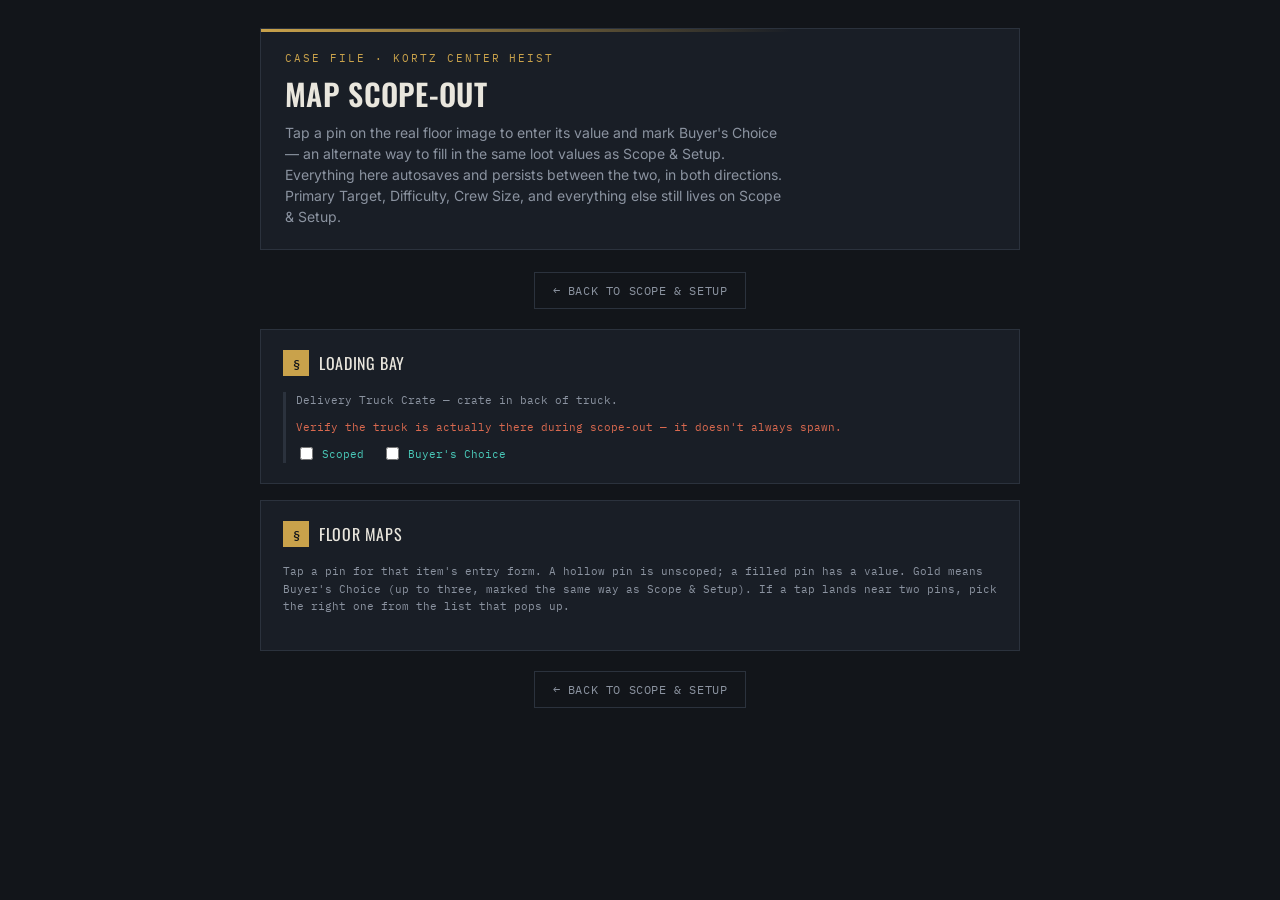
<file: map-scope.html>
<!DOCTYPE html>
<html lang="en">
<head>
<meta charset="UTF-8">
<meta name="viewport" content="width=device-width, initial-scale=1.0">
<title>Kortz Center — Map Scope-Out</title>
<link rel="stylesheet" href="css/kch-styles.css">
</head>
<body>
<div class="wrap">

  <div class="header">
    <p class="eyebrow">Case File · Kortz Center Heist</p>
    <h1>Map Scope-Out</h1>
    <p class="sub">Tap a pin on the real floor image to enter its value and mark Buyer's Choice — an alternate way to fill in the same loot values as Scope &amp; Setup. Everything here autosaves and persists between the two, in both directions. Primary Target, Difficulty, Crew Size, and everything else still lives on Scope &amp; Setup.</p>
  </div>

  <div class="no-print page-nav page-nav-top">
    <a href="index.html" class="back-link">← Back to Scope &amp; Setup</a>
  </div>

  <div class="step">
    <span class="step-num">§</span><span class="step-title">Loading Bay</span>
    <div class="step-body" id="loadingBayCard"></div>
  </div>

  <div class="step">
    <span class="step-num">§</span><span class="step-title">Floor Maps</span>
    <div class="step-body">
      <p class="hint">Tap a pin for that item's entry form. A hollow pin is unscoped; a filled pin has a value. Gold means Buyer's Choice (up to three, marked the same way as Scope &amp; Setup). If a tap lands near two pins, pick the right one from the list that pops up.</p>
      <div id="mapCardsList"></div>
    </div>
  </div>

  <div class="no-print page-nav page-nav-bottom">
    <a href="index.html" class="back-link">← Back to Scope &amp; Setup</a>
  </div>

</div>

<dialog id="entryDialog" class="confirm-dialog">
  <p class="confirm-title" id="entryDialogTitle" style="color:var(--gold);"></p>
  <p class="confirm-body" id="entryDialogFloor" style="margin-bottom:16px;"></p>
  <div id="entryDialogVariantWrap" style="display:none; margin-bottom:14px;">
    <label class="field-label" id="entryDialogVariantLabel">Type</label>
    <select id="entryDialogVariant"></select>
  </div>
  <div style="margin-bottom:14px;">
    <label class="field-label">Value ($)</label>
    <input type="number" id="entryDialogValue" min="0" inputmode="numeric" placeholder="Value $">
  </div>
  <label class="bay-check-wrap" style="margin-bottom:20px;">
    <input type="checkbox" id="entryDialogBc">
    <span>Buyer's Choice</span>
  </label>
  <div class="confirm-actions">
    <button type="button" id="entryDialogCancelBtn" class="btn-ghost">Cancel</button>
    <button type="button" id="entryDialogSaveBtn" class="btn-gold">Save</button>
  </div>
</dialog>

<script type="module">
import {
  itemById, money, findNearestPins,
  defaultPage1State, defaultPage2State, serializeState, deserializeState, mergeLootByItemId,
  STORAGE_KEY
} from './js/kch-model.js';

// Medium hit-zone radius (24px), confirmed 2026-08-15 against the
// scratchpad prototype — sits almost exactly on First Floor's tightest
// real cluster's ambiguity boundary (Antique Bands/Art Deco Rings,
// ~47px apart vs. a 48px combined radius), real enough to trigger
// disambiguation on the hardest real case without most pins constantly
// overlapping. See test/find-nearest-pins.test.js for the same numbers
// exercised as a regression test.
const HIT_RADIUS_PX = 24;
// Half of .scope-pin's CSS width (16px) — the gap between a pin's own
// center and where its always-on label starts.
const PIN_RADIUS_PX = 8;

// Percent-space rectangles (matches xPct/yPct convention) marking each
// floor image's baked-in floor-name watermark — "ALARM FLOOR", "VAULT",
// "LEVEL 2" (the Second/Crisp Gallery shared image), "LEVEL 1" — eyeballed
// generously from the actual art in assets/floors/*.png and padded for
// safety. Treated as a fixed obstacle everywhere a pin already is (see
// positionLabels() below), so no label placement can land on top of the
// floor name itself. Presentation-only, like everything else in the
// label-layout system — js/kch-model.js stays untouched.
const FLOOR_TEXT_ZONES = {
  'assets/floors/alarm-floor.png': { xPct: [0, 42], yPct: [93, 100] },
  'assets/floors/vault.png':       { xPct: [4, 26], yPct: [34, 43] },
  'assets/floors/second.png':      { xPct: [42, 70], yPct: [0, 12] },
  'assets/floors/first.png':       { xPct: [10, 34], yPct: [50, 61] }
};

// ---------- DATA ----------
let LOOT_CATALOG = [];
let FLOOR_MAPS = {};

// ---------- STATE (hydrated from localStorage) — duplicate-don't-share
// persistence boilerplate, same convention index.html/guide.html/
// map-view.html each already follow independently; only pure logic lives
// in js/kch-model.js. Only fetches secondary-loot.json (no
// primary-targets.json) — nothing on this page needs a primary value.
let state = null;
let page2State = null;

function loadPersisted(){
  const defaults1 = defaultPage1State(LOOT_CATALOG);
  const defaults2 = defaultPage2State();
  const raw = localStorage.getItem(STORAGE_KEY);
  const { page1, page2 } = deserializeState(raw, defaults1, defaults2);
  state = { ...page1, loot: mergeLootByItemId(LOOT_CATALOG, page1.loot) };
  page2State = page2;
}
function saveState(){
  localStorage.setItem(STORAGE_KEY, JSON.stringify(serializeState(state, page2State)));
}

function buyersChoiceCount(){ return state.loot.filter(l => l.buyersChoice).length; }
function isScoped(item){
  return item.value !== '' && item.value !== null && item.value !== undefined && !isNaN(item.value);
}

// ---------- Floor/asset grouping — the whole catalog, not a packed result.
// Second and Crisp Gallery share one image (floorMaps is many-to-one), so
// groups are keyed by resolved asset, same technique map-view.html's
// renderFloorMaps() uses. Cards render in catalog floor order.
function buildAssetGroups(){
  const groups = new Map();
  LOOT_CATALOG.forEach(cat => {
    const asset = FLOOR_MAPS[cat.floor];
    if (!asset || cat.xPct == null || cat.yPct == null) return;
    if (!groups.has(asset)) groups.set(asset, { floors: new Set(), items: [] });
    const g = groups.get(asset);
    g.floors.add(cat.floor);
    g.items.push(cat);
  });
  const floorOrder = [...new Set(LOOT_CATALOG.map(it => it.floor))];
  return [...groups.entries()].sort((a, b) => {
    const aIdx = Math.min(...[...a[1].floors].map(f => floorOrder.indexOf(f)));
    const bIdx = Math.min(...[...b[1].floors].map(f => floorOrder.indexOf(f)));
    return aIdx - bIdx;
  });
}

// ---------- Pin visual state — two independent channels: fill = scoped,
// gold hue = Buyer's Choice. Four real combinations; see .scope-pin CSS.
// `leader` (optional) is the pin's leader-line element, if it currently
// has one — kept in the same scoped/bc classes so a displaced label's
// connector always matches its pin's color without a separate sync path.
function applyPinVisual(pin, item, leader){
  pin.classList.toggle('scoped', isScoped(item));
  pin.classList.toggle('bc', !!item.buyersChoice);
  if (leader){
    leader.classList.toggle('scoped', isScoped(item));
    leader.classList.toggle('bc', !!item.buyersChoice);
  }
  const cat = itemById(LOOT_CATALOG, item.itemId);
  const label = isScoped(item) ? `${cat.name} — ${money(Number(item.value))}` : cat.name;
  pin.title = label;
  pin.setAttribute('aria-label', label);
}
function updatePinForItem(itemId){
  const pin = document.querySelector(`.scope-pin[data-item-id="${itemId}"]`);
  if (!pin) return; // Loading Bay has no pin
  const leader = document.querySelector(`.scope-pin-leader[data-item-id="${itemId}"]`);
  applyPinVisual(pin, state.loot.find(l => l.itemId === itemId), leader);
}

// ---------- Always-on labels + placement ----------
// Positioned in real pixels (not CSS percentages, unlike pins) so a
// label's placement can be resolved independently of the pin it names.
// Runs after the floor image's `load` event (or immediately if already
// `img.complete`) — real layout is needed to measure real label sizes.
//
// Real bug fix (2026-08-22, user report, two rounds): a label always grew
// rightward from its own pin, with consequences the original label-vs-
// label-only collision pass never caught — a long label on a tight
// horizontal row (e.g. Alarm Floor's three same-y items) could reach into
// a NEIGHBORING pin's dot, and a pin near the image's right edge (Crisp
// Gallery's "Don't Forgo These Blueprints") grew its label straight off
// the edge, silently clipped by .floor-map's overflow:hidden. A same-day
// follow-up fix added the right<->left edge flip and treated pins as
// obstacles too, which stopped the overlaps — but surfaced two NEW,
// purely presentational problems: a label pushed down to clear a
// collision was no longer obviously connected to its own pin (nothing
// visually ties a displaced label back to its dot), and a downward push
// could land on a floor image's own baked-in floor-name watermark ("ALARM
// FLOOR", "VAULT", etc. — see FLOOR_TEXT_ZONES above), which the
// collision system had no idea existed.
//
// Fixed by replacing the single "grow right, flip left, push down" rule
// with: (1) try four candidate placements per label — right, left, below
// (centered under the pin), above (centered over it) — against every
// obstacle (other pins, the floor-text zone, already-placed labels); the
// first collision-free candidate wins with NO further movement, so the
// label stays touching its own pin and the connection is obvious for
// free. Same-row clusters that used to collide sideways now typically
// resolve by centering below/above instead. (2) Only when all four
// candidates collide with something does a reactive nudge kick in —
// trying both up AND down (not just down) from whichever candidate had
// the fewest conflicts, picking whichever direction actually clears
// everything while staying on-image. (3) Only a label that hit that
// fallback gets a leader line drawn back to its pin (color-matched to the
// pin's own scoped/Buyer's-Choice state) — sparse floors stay exactly as
// clean as before, since nothing on them ever needs the fallback.
const LABEL_GAP_PX = PIN_RADIUS_PX + 4;
const LABEL_CANDIDATES = [
  { dx: LABEL_GAP_PX,  dy: 0,             transform: 'translate(0,-50%)' },     // right of pin
  { dx: -LABEL_GAP_PX, dy: 0,             transform: 'translate(-100%,-50%)' }, // left of pin
  { dx: 0,             dy: LABEL_GAP_PX,  transform: 'translate(-50%,0)' },     // centered below pin
  { dx: 0,             dy: -LABEL_GAP_PX, transform: 'translate(-50%,-100%)' } // centered above pin
];

function rectsOverlap(a, b){
  return a.left < b.right && a.right > b.left && a.top < b.bottom && a.bottom > b.top;
}
// True when `rect` stays fully inside `mapRect` — .floor-map clips with
// overflow:hidden, so a candidate that wins purely because nothing else
// is out there (near an image edge) still needs to be rejected if it
// extends past the visible image, or it gets silently clipped just like
// the original 2026-08-22 edge-cutoff bug.
function withinBoundsRect(rect, mapRect){
  return rect.left >= mapRect.left - 0.5 && rect.right <= mapRect.right + 0.5 &&
         rect.top >= mapRect.top - 0.5 && rect.bottom <= mapRect.bottom + 0.5;
}

function positionLabels(mapWrap, entries, asset){
  const rect = mapWrap.getBoundingClientRect();
  const zone = FLOOR_TEXT_ZONES[asset];
  const zoneRect = zone ? {
    left: rect.left + (zone.xPct[0] / 100) * rect.width,
    right: rect.left + (zone.xPct[1] / 100) * rect.width,
    top: rect.top + (zone.yPct[0] / 100) * rect.height,
    bottom: rect.top + (zone.yPct[1] / 100) * rect.height
  } : null;

  // Pin boxes are fixed (CSS-percentage-positioned, unaffected by label
  // layout) — safe to measure once up front.
  const pinBoxRects = entries.map(en => en.pin.getBoundingClientRect());
  const pinLocal = entries.map(en => ({
    x: (en.cat.xPct / 100) * rect.width,
    y: (en.cat.yPct / 100) * rect.height
  }));

  // Process in pin-position order (fixed, known upfront) top-to-bottom/
  // left-to-right, for deterministic results.
  const order = entries.map((_, i) => i).sort((a, b) =>
    (pinLocal[a].y - pinLocal[b].y) || (pinLocal[a].x - pinLocal[b].x));

  const placedRects = [];

  order.forEach(i => {
    const en = entries[i];
    const { x: pinX, y: pinY } = pinLocal[i];
    const obstacles = [...pinBoxRects.filter((_, j) => j !== i), ...placedRects];
    if (zoneRect) obstacles.push(zoneRect);

    const setCandidate = (cand) => {
      en.label.style.left = `${pinX + cand.dx}px`;
      en.label.style.top = `${pinY + cand.dy}px`;
      en.label.style.transform = cand.transform;
      return en.label.getBoundingClientRect();
    };

    let placed = null;
    for (const cand of LABEL_CANDIDATES){
      const r = setCandidate(cand);
      if (withinBoundsRect(r, rect) && !obstacles.some(ob => rectsOverlap(r, ob))){ placed = r; break; }
    }

    if (placed){
      placedRects.push(placed);
      hideLeader(en.leader);
      return;
    }

    // None of the four candidates were clean — start from whichever
    // scored best (in-bounds beats out-of-bounds regardless of overlap
    // count, since an out-of-bounds candidate gets silently clipped no
    // matter how few obstacles it touches), then nudge it up or down to
    // clear the rest.
    let best = null;
    for (const cand of LABEL_CANDIDATES){
      const r = setCandidate(cand);
      const overlapCount = obstacles.filter(ob => rectsOverlap(r, ob)).length;
      const score = overlapCount + (withinBoundsRect(r, rect) ? 0 : 1000);
      if (!best || score < best.score) best = { cand, score };
    }
    setCandidate(best.cand);
    const finalRect = nudgeUpOrDown(en.label, obstacles, rect);
    placedRects.push(finalRect);
    showLeader(en.leader, en.pin, en.label, mapWrap);
  });
}

// Last-resort fallback for a label that collided under every candidate
// placement: tries pushing it straight down AND straight up (from its
// current position) until clear of every obstacle, then keeps whichever
// direction actually resolved cleanly and stayed on-image, preferring
// the shorter move when both work. No text shortening, no clustering.
function nudgeUpOrDown(label, obstacles, mapRect){
  const startTop = parseFloat(label.style.top) || 0;

  function attempt(direction){
    let top = startTop;
    label.style.top = `${top}px`;
    let rect = label.getBoundingClientRect();
    let moved = true, guard = 0;
    while (moved && guard < 50){
      moved = false;
      guard++;
      for (const ob of obstacles){
        if (rectsOverlap(rect, ob)){
          const delta = direction === 'down' ? (ob.bottom - rect.top) + 2 : (ob.top - rect.bottom) - 2;
          top += delta;
          label.style.top = `${top}px`;
          rect = label.getBoundingClientRect();
          moved = true;
        }
      }
    }
    return {
      top, rect,
      distance: Math.abs(top - startTop),
      withinBounds: (rect.top - mapRect.top >= 0) && (rect.bottom - mapRect.top <= mapRect.height),
      stillOverlapping: obstacles.some(ob => rectsOverlap(rect, ob))
    };
  }

  const down = attempt('down');
  const up = attempt('up');

  let chosen = down;
  if (!down.withinBounds || down.stillOverlapping){
    if (up.withinBounds && !up.stillOverlapping) chosen = up;
  } else if (up.withinBounds && !up.stillOverlapping && up.distance < down.distance){
    chosen = up;
  }

  label.style.top = `${chosen.top}px`;
  return chosen.rect;
}

// Leader line — only drawn for a label that hit the nudgeUpOrDown()
// fallback, i.e. only when it's no longer touching its own pin. Colored
// to match the pin's own scoped/Buyer's-Choice state (kept in sync by
// applyPinVisual()) so a displaced label still reads as belonging to a
// specific dot even without text.
function hideLeader(leader){
  leader.style.display = 'none';
}
function showLeader(leader, pin, label, mapWrap){
  const mapRect = mapWrap.getBoundingClientRect();
  const pinRect = pin.getBoundingClientRect();
  const labelRect = label.getBoundingClientRect();
  const pinCX = pinRect.left + pinRect.width / 2 - mapRect.left;
  const pinCY = pinRect.top + pinRect.height / 2 - mapRect.top;
  const labelCX = labelRect.left + labelRect.width / 2 - mapRect.left;
  const labelCY = labelRect.top + labelRect.height / 2 - mapRect.top;
  const dx = labelCX - pinCX;
  const dy = labelCY - pinCY;
  const length = Math.max(0, Math.sqrt(dx * dx + dy * dy) - 6); // stop just short of the label's center
  const angle = Math.atan2(dy, dx) * 180 / Math.PI;
  leader.style.display = 'block';
  leader.style.left = `${pinCX}px`;
  leader.style.top = `${pinCY}px`;
  leader.style.width = `${length}px`;
  leader.style.transform = `rotate(${angle}deg)`;
}

function debounce(fn, ms){
  let t;
  return (...args) => { clearTimeout(t); t = setTimeout(() => fn(...args), ms); };
}

// ---------- Disambiguation chip list — shown when a tap lands within
// HIT_RADIUS_PX of 2+ pins, instead of guessing which one was meant. ----------
function hideDisambiguation(){
  const existing = document.getElementById('pinChipList');
  if (existing) existing.remove();
}
function showDisambiguation(hits, clientX, clientY){
  hideDisambiguation();
  const panel = document.createElement('div');
  panel.className = 'pin-chip-list';
  panel.id = 'pinChipList';
  hits.forEach(h => {
    const cat = itemById(LOOT_CATALOG, h.itemId);
    const chip = document.createElement('button');
    chip.type = 'button';
    chip.className = 'pin-chip';
    chip.textContent = cat.name;
    chip.addEventListener('click', e => {
      e.stopPropagation();
      hideDisambiguation();
      openEntryDialog(h.itemId);
    });
    panel.appendChild(chip);
  });
  panel.style.left = `${clientX}px`;
  panel.style.top = `${clientY}px`;
  document.body.appendChild(panel);
  // Deferred so the click that opened the panel doesn't also immediately
  // close it via the same bubble-to-document pass.
  setTimeout(() => document.addEventListener('click', hideDisambiguation, { once: true }), 0);
}

// ---------- Entry dialog — reuses the native <dialog class="confirm-dialog">
// idiom already used for index.html's Clear Board confirm: free focus-trap,
// Escape-to-close, backdrop-click-to-dismiss. Fields mirror index.html's
// row controls (index.html:390-464): value, Buyer's Choice (disabled at
// the same 3-item max, no row-wide dim elsewhere — 2026-08-15 fix), and,
// only for items with a `variants` list (Gemstone), the same variant
// dropdown. ----------
let currentEntryItemId = null;
function openEntryDialog(itemId){
  hideDisambiguation();
  const cat = itemById(LOOT_CATALOG, itemId);
  const item = state.loot.find(l => l.itemId === itemId);
  currentEntryItemId = itemId;

  document.getElementById('entryDialogTitle').textContent = cat.name;
  document.getElementById('entryDialogFloor').textContent = cat.description ? `${cat.floor} — ${cat.description}` : cat.floor;

  const variantWrap = document.getElementById('entryDialogVariantWrap');
  const variantSel = document.getElementById('entryDialogVariant');
  if (Array.isArray(cat.variants) && cat.variants.length){
    variantWrap.style.display = '';
    document.getElementById('entryDialogVariantLabel').textContent = cat.variantLabel || 'Type';
    variantSel.innerHTML = '';
    const blank = document.createElement('option');
    blank.value = ''; blank.textContent = cat.variantLabel || 'Type';
    variantSel.appendChild(blank);
    cat.variants.forEach(v => {
      const opt = document.createElement('option');
      opt.value = v; opt.textContent = v;
      variantSel.appendChild(opt);
    });
    variantSel.value = item.variant || '';
  } else {
    variantWrap.style.display = 'none';
  }

  const valInput = document.getElementById('entryDialogValue');
  valInput.value = item.value === '' ? '' : item.value;

  const bcCheck = document.getElementById('entryDialogBc');
  bcCheck.checked = item.buyersChoice;
  bcCheck.disabled = buyersChoiceCount() >= 3 && !item.buyersChoice;

  const dialog = document.getElementById('entryDialog');
  dialog.showModal();
  valInput.focus();
}
function initEntryDialog(){
  const dialog = document.getElementById('entryDialog');
  document.getElementById('entryDialogCancelBtn').addEventListener('click', () => dialog.close());
  dialog.addEventListener('click', e => { if (e.target === dialog) dialog.close(); });
  // Digits only (2026-08-31 fix, mirrors index.html's loot row inputs) —
  // type="number" already rejects letters, but not '-', '+', '.', or
  // 'e', all valid partial number syntax the browser still lets you
  // type; a stray '-' would silently save a real negative value with
  // nothing downstream clamping it. Strip anything non-digit as typed.
  document.getElementById('entryDialogValue').addEventListener('input', e => {
    const digits = e.target.value.replace(/[^0-9]/g, '');
    if (digits !== e.target.value) e.target.value = digits;
  });
  document.getElementById('entryDialogSaveBtn').addEventListener('click', () => {
    const item = state.loot.find(l => l.itemId === currentEntryItemId);
    const cat = itemById(LOOT_CATALOG, currentEntryItemId);
    const valInput = document.getElementById('entryDialogValue');
    item.value = valInput.value === '' ? '' : Number(valInput.value);
    item.buyersChoice = document.getElementById('entryDialogBc').checked;
    if (Array.isArray(cat.variants) && cat.variants.length){
      item.variant = document.getElementById('entryDialogVariant').value;
    }
    saveState();
    updatePinForItem(currentEntryItemId);
    dialog.close();
  });
}

// ---------- RENDER: Loading Bay callout ----------
// No map asset exists for this floor (floorMaps has no "Loading Bay"
// entry, and BAY has no xPct/yPct) — always-visible inline controls, not
// gated behind a tap/popover like every other item, since there's no map
// underneath and exactly one item (nothing to disambiguate). Positioned
// first (its own step, ahead of Floor Maps), mirroring map-view.html's
// Loading Bay placement rationale.
function renderLoadingBayCard(){
  const container = document.getElementById('loadingBayCard');
  container.innerHTML = '';
  const cat = LOOT_CATALOG.find(c => c.floor === 'Loading Bay');
  if (!cat) return;
  const item = state.loot.find(l => l.itemId === cat.itemId);

  const bcEligible = cat.buyersChoiceEligible !== false;

  const card = document.createElement('div');
  card.className = 'floor-map-card scope-bay-card';
  card.classList.toggle('scoped', isScoped(item));
  card.classList.toggle('bc', bcEligible && !!item.buyersChoice);

  const desc = document.createElement('p');
  desc.className = 'hint';
  desc.style.margin = '0 0 10px';
  desc.textContent = `${cat.name} — ${cat.description}.`;
  card.appendChild(desc);

  if (cat.scopeNote){
    const note = document.createElement('p');
    note.className = 'item-scope-note';
    note.style.marginBottom = '10px';
    note.textContent = cat.scopeNote;
    card.appendChild(note);
  }

  const controls = document.createElement('div');
  controls.style.display = 'flex';
  controls.style.gap = '18px';
  controls.style.flexWrap = 'wrap';

  const scopedWrap = document.createElement('label');
  scopedWrap.className = 'bay-check-wrap';
  const scopedChk = document.createElement('input');
  scopedChk.type = 'checkbox';
  // Same fixed-value lock as index.html: checked -> value = cat.fixedValue
  // (never shown as a dollar figure — a planning assumption, not a
  // confirmed value); unchecked -> excluded entirely.
  scopedChk.checked = item.value === cat.fixedValue;
  scopedChk.addEventListener('change', e => {
    item.value = e.target.checked ? cat.fixedValue : '';
    saveState();
    renderLoadingBayCard();
  });
  scopedWrap.appendChild(scopedChk);
  scopedWrap.appendChild(document.createTextNode('Scoped'));
  controls.appendChild(scopedWrap);

  // Buyer's Choice control skipped entirely when this item can never be
  // one (BAY — see data/secondary-loot.json's buyersChoiceEligible note).
  if (bcEligible){
    const bcWrap = document.createElement('label');
    bcWrap.className = 'bay-check-wrap';
    const bcChk = document.createElement('input');
    bcChk.type = 'checkbox';
    bcChk.checked = item.buyersChoice;
    bcChk.disabled = buyersChoiceCount() >= 3 && !item.buyersChoice;
    bcChk.addEventListener('change', e => {
      item.buyersChoice = e.target.checked;
      saveState();
      renderLoadingBayCard();
    });
    bcWrap.appendChild(bcChk);
    bcWrap.appendChild(document.createTextNode("Buyer's Choice"));
    controls.appendChild(bcWrap);
  }

  card.appendChild(controls);
  container.appendChild(card);
}

// ---------- RENDER: Floor Maps ----------
function renderFloorCards(){
  const container = document.getElementById('mapCardsList');
  container.innerHTML = '';
  const sortedGroups = buildAssetGroups();

  sortedGroups.forEach(([asset, g]) => {
    const floorNames = [...g.floors].join(' / ');

    const card = document.createElement('div');
    card.className = 'floor-map-card';

    const heading = document.createElement('p');
    heading.className = 'loot-floor-heading';
    heading.textContent = floorNames;
    card.appendChild(heading);

    const mapWrap = document.createElement('div');
    mapWrap.className = 'floor-map';
    const img = document.createElement('img');
    img.src = asset;
    img.alt = `${floorNames} layout`;
    mapWrap.appendChild(img);

    const entries = [];
    g.items.forEach(cat => {
      const item = state.loot.find(l => l.itemId === cat.itemId);

      const pin = document.createElement('div');
      pin.className = 'scope-pin';
      pin.dataset.itemId = cat.itemId;
      pin.style.left = `${cat.xPct}%`;
      pin.style.top = `${cat.yPct}%`;
      pin.tabIndex = 0;
      pin.setAttribute('role', 'button');
      pin.addEventListener('keydown', e => {
        if (e.key === 'Enter' || e.key === ' '){ e.preventDefault(); openEntryDialog(cat.itemId); }
      });
      mapWrap.appendChild(pin);

      // Leader line — hidden by default (.scope-pin-leader{display:none}),
      // only shown by positionLabels()/showLeader() for a label that
      // couldn't find a clean candidate placement next to its own pin.
      const leader = document.createElement('div');
      leader.className = 'scope-pin-leader';
      leader.dataset.itemId = cat.itemId;
      mapWrap.appendChild(leader);

      const label = document.createElement('span');
      label.className = 'scope-pin-label';
      label.textContent = cat.name;
      mapWrap.appendChild(label);

      applyPinVisual(pin, item, leader);
      entries.push({ cat, pin, label, leader });
    });

    // Unified tap handling for direct pin clicks and near-pin taps alike —
    // pins/labels never stop propagation, so this always sees real click
    // coordinates relative to the rendered image (labels are additionally
    // pointer-events:none, so they can never intercept a tap themselves).
    mapWrap.addEventListener('click', e => {
      hideDisambiguation();
      const rect = mapWrap.getBoundingClientRect();
      const tapXPx = e.clientX - rect.left;
      const tapYPx = e.clientY - rect.top;
      const hits = findNearestPins(g.items, tapXPx, tapYPx, rect.width, rect.height, HIT_RADIUS_PX);
      if (hits.length === 0) return; // dead zone — no pin close enough
      if (hits.length === 1) openEntryDialog(hits[0].itemId);
      else showDisambiguation(hits, e.clientX, e.clientY);
    });

    card.appendChild(mapWrap);
    container.appendChild(card);

    const layout = () => positionLabels(mapWrap, entries, asset);
    if (img.complete) layout();
    else img.addEventListener('load', layout, { once: true });
    window.addEventListener('resize', debounce(layout, 150));
  });
}

function renderAll(){
  renderLoadingBayCard();
  renderFloorCards();
}

document.addEventListener('keydown', e => { if (e.key === 'Escape') hideDisambiguation(); });

async function init(){
  try {
    const lootRes = await fetch('data/secondary-loot.json');
    const lootData = await lootRes.json();

    LOOT_CATALOG = lootData.items;
    FLOOR_MAPS = lootData.floorMaps || {};

    loadPersisted();
    initEntryDialog();
    renderAll();
  } catch (err) {
    document.getElementById('mapCardsList').innerHTML =
      `<p class="hint" style="color:var(--warn);">Failed to load loot data (${err.message}). Serve this folder over HTTP (not file://) and reload.</p>`;
  }
}

init();
</script>
</body>
</html>
</file>
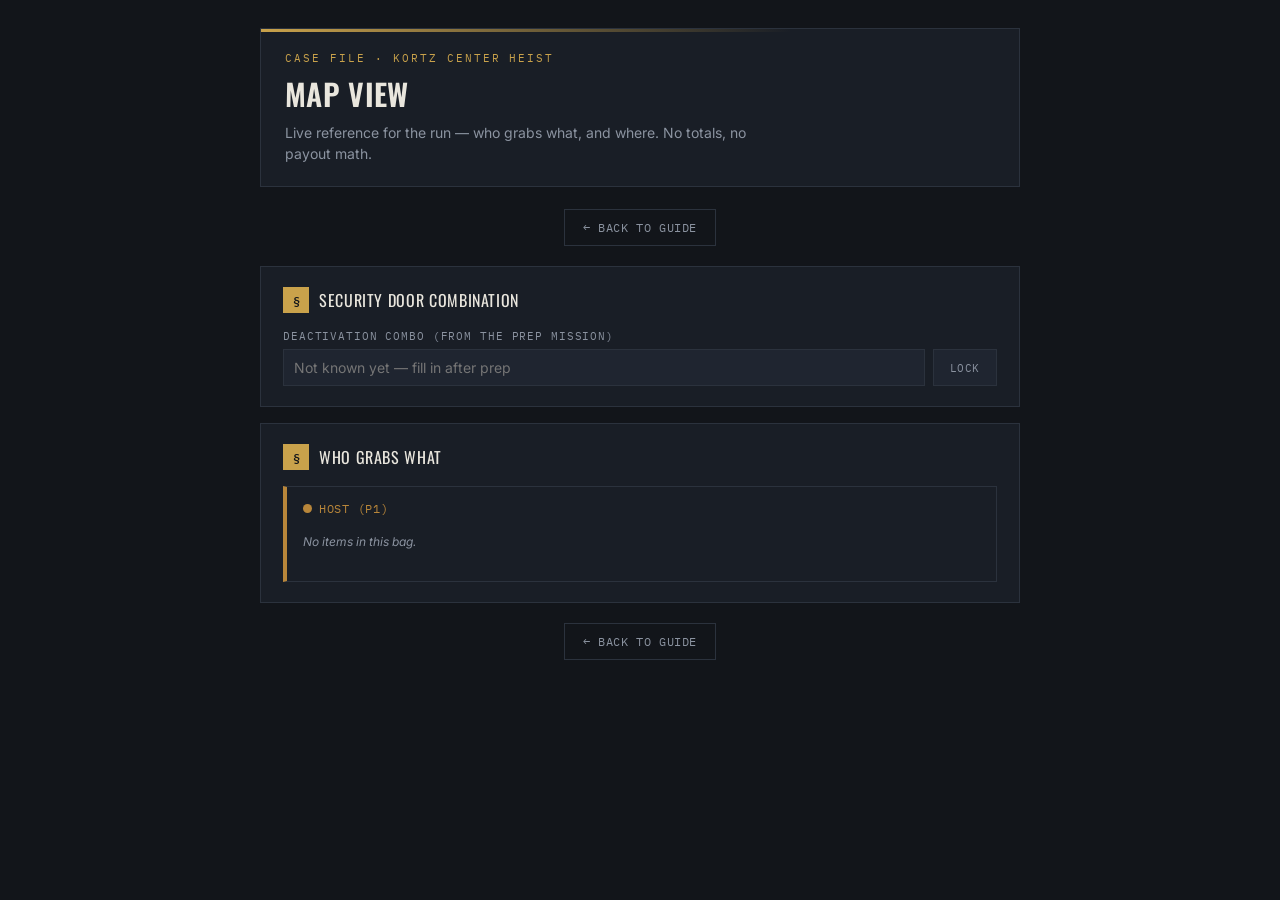
<file: map-view.html>
<!DOCTYPE html>
<html lang="en">
<head>
<meta charset="UTF-8">
<meta name="viewport" content="width=device-width, initial-scale=1.0">
<title>Kortz Center — Map View</title>
<link rel="stylesheet" href="css/kch-styles.css">
</head>
<body>
<div class="wrap">

  <div class="header">
    <p class="eyebrow">Case File · Kortz Center Heist</p>
    <h1>Map View</h1>
    <p class="sub">Live reference for the run — who grabs what, and where. No totals, no payout math.</p>
  </div>

  <div class="no-print page-nav page-nav-top">
    <a href="guide.html" class="back-link">← Back to Guide</a>
  </div>

  <div class="warn-box" id="prepWarnBox" style="display:none; margin:0 0 16px;"></div>

  <!-- SECURITY COMBO + LOCK — identical markup/IDs to guide.html; both
       pages read/write the same page2State fields through the shared
       localStorage blob, so an edit here shows up there too. -->
  <div class="step">
    <span class="step-num">§</span><span class="step-title">Security Door Combination</span>
    <div class="step-body">
      <label class="field-label">Deactivation combo (from the prep mission)</label>
      <div class="combo-row">
        <input type="text" id="securityCombo" placeholder="Not known yet — fill in after prep">
        <button type="button" id="comboLockBtn" class="lock-btn">Lock</button>
      </div>
    </div>
  </div>

  <div class="step">
    <span class="step-num">§</span><span class="step-title">Who Grabs What</span>
    <div class="step-body" id="itemsList"></div>
  </div>

  <!-- FLOOR MAPS — deliberately last: floors with no tagged coordinates
       yet simply add nothing here (the list above is already the complete
       fallback), and crews who don't need the spatial view just stop
       scrolling once they have their list. See renderFloorMaps(). -->
  <div class="step" id="floorMapsStep" style="display:none;">
    <span class="step-num">§</span><span class="step-title">Floor Maps</span>
    <div class="step-body" id="floorMapsList"></div>
  </div>

  <div class="no-print page-nav page-nav-bottom">
    <a href="guide.html" class="back-link">← Back to Guide</a>
  </div>

</div>

<script type="module">
import {
  itemById, money, runOptimizer, packedPrepWarnings,
  defaultPage1State, defaultPage2State, serializeState, deserializeState, mergeLootByItemId,
  DEFAULT_BONUS_CONSTANTS, STORAGE_KEY
} from './js/kch-model.js';

// Prep slug -> display label. Duplicated from guide.html — see CLAUDE.md's
// "map-view.html" note on why this page duplicates guide.html's
// presentation helpers rather than sharing a module.
const PREP_LABELS = { 'glass-cutter': 'Glass Cutter' };
function prepLabel(slug) { return PREP_LABELS[slug] || slug; }

// ---------- DATA ----------
let LOOT_CATALOG = [];
let BAG_CAPACITY_PER_PLAYER = 100;
// Floor name -> map asset path. Many-to-one (Second and Crisp Gallery are
// slated to share one image) — see renderFloorMaps() below, which groups
// by resolved asset, not floor name, because of this.
let FLOOR_MAPS = {};

// Floor -> slug lookup for the floor-color accent below. Presentation-only
// concern (kch-model.js stays pure logic, no display mapping) — reuses the
// exact slugs already reserved in internal/requirements.md for the
// per-floor map assets (assets/floors/<slug>.png).
const FLOOR_SLUGS = {
  'Vault': 'vault',
  'Loading Bay': 'loading-bay',
  'Alarm Floor': 'alarm-floor',
  'First': 'first',
  'Second': 'second',
  'Crisp Gallery': 'crisp-gallery'
};
function floorSlug(floor) {
  return FLOOR_SLUGS[floor] || floor.toLowerCase().replace(/\s+/g, '-');
}

// ---------- STATE (hydrated from localStorage) ----------
let state = null;
let page2State = null;

function loadPersisted(){
  const defaults1 = defaultPage1State(LOOT_CATALOG);
  const defaults2 = defaultPage2State();
  const raw = localStorage.getItem(STORAGE_KEY);
  const { page1, page2 } = deserializeState(raw, defaults1, defaults2);
  state = { ...page1, loot: mergeLootByItemId(LOOT_CATALOG, page1.loot) };
  page2State = page2;
}
function saveState(){
  localStorage.setItem(STORAGE_KEY, JSON.stringify(serializeState(state, page2State)));
}

// The optional per-run sub-type the player picked on page 1 (only the
// Crisp Gallery gemstone offers one today — see `variants` in
// secondary-loot.json). It lives on state.loot, not on the packed bag
// items, since it's purely descriptive and never reaches the optimizer.
function variantFor(itemId){
  const entry = state.loot.find(l => l.itemId === itemId);
  return entry && entry.variant ? entry.variant : '';
}

function playerLabel(i){
  const name = (state.playerNames && state.playerNames[i]) ? state.playerNames[i].trim() : '';
  const base = i === 0 ? 'Host (P1)' : `Player ${i + 1}`;
  return name ? `${name} — ${base}` : base;
}

// Abbreviated form ("P1"/"P2"/...) used only in the Floor Maps legend
// (2026-08-07, real UX finding: a genuinely long player name still
// truncated there even with the ellipsis/max-width handling already in
// place, since "Player 2" alone ate 8 of the label's limited characters).
// Dropping "Host"/"Player" entirely — uniform "P1"-style labels for every
// slot, including the host — buys back that room without changing what
// the label conveys: the legend's only job is mapping a color to a name,
// and "Host" is already established elsewhere (Who Grabs What, the
// Loading Bay callout) via playerLabel() above, which is untouched.
function playerShortLabel(i){
  const name = (state.playerNames && state.playerNames[i]) ? state.playerNames[i].trim() : '';
  const base = `P${i + 1}`;
  return name ? `${name} — ${base}` : base;
}

// Reminder-only banner (not gating): warns if any *packed* item needs a
// prep mission the optimizer has no way to know was actually done. Names
// only the specific items present this run, not a generic catch-all.
function renderPrepWarning(r){
  const box = document.getElementById('prepWarnBox');
  const flagged = packedPrepWarnings(LOOT_CATALOG, r.chosenIds);
  if (flagged.length === 0){
    box.style.display = 'none';
    return;
  }
  const names = flagged.map(cat => cat.name).join(', ');
  const label = prepLabel(flagged[0].requiresPreps[0]);
  box.style.display = 'block';
  box.textContent = `Heads up: your optimized loot includes items that need the ${label} prep — make sure it's done before this run: ${names}`;
}

// ---------- RENDER: "Who Grabs What" — items only, floor color-coded ----------
function renderItemsList(r){
  const container = document.getElementById('itemsList');
  container.innerHTML = '';

  for (let i = 0; i < state.players; i++){
    const bag = r.bags[i];
    const card = document.createElement('div');
    card.className = `player-card p-color-${i}`;

    const head = document.createElement('p');
    head.className = 'player-card-head';
    head.innerHTML = `<span class="dot"></span><span>${playerLabel(i)}</span>`;
    card.appendChild(head);

    if (bag.items.length === 0){
      const empty = document.createElement('p');
      empty.className = 'manifest-empty';
      empty.textContent = 'No items in this bag.';
      card.appendChild(empty);
    } else {
      const floorOrder = [...new Set(LOOT_CATALOG.map(it => it.floor))];
      floorOrder.forEach(floor => {
        const floorItems = bag.items.filter(it => itemById(LOOT_CATALOG, it.itemId).floor === floor);
        if (floorItems.length === 0) return;

        const floorHeading = document.createElement('p');
        floorHeading.className = 'loot-floor-heading';
        floorHeading.textContent = floor;
        card.appendChild(floorHeading);

        floorItems.forEach(it => {
          const cat = itemById(LOOT_CATALOG, it.itemId);
          const isBC = r.bcIdsSet.has(it.itemId);
          const div = document.createElement('div');
          div.className = 'manifest-item';
          div.dataset.floor = floorSlug(floor);
          const variant = variantFor(it.itemId);
          const detailHtml = variant
            ? ` <span class="item-variant">— ${variant}</span>`
            : (cat.description ? ` <span class="item-desc">— ${cat.description}</span>` : '');
          div.innerHTML = `<span class="name">${cat.name}${detailHtml}${isBC ? '<span class="flag">BUYER\'S CHOICE</span>' : ''}</span><span class="val">${money(it.value)}</span>`;
          card.appendChild(div);
        });
      });
    }

    container.appendChild(card);
  }

  if (r.ineligibleCount > 0){
    const note = document.createElement('p');
    note.className = 'hint';
    note.style.marginTop = '10px';
    note.textContent = `${r.ineligibleCount} item(s) excluded — they need more players than your current crew size.`;
    container.appendChild(note);
  }
}

// ---------- RENDER: "Floor Maps" — pins for packed items, grouped by map asset ----------
// Only items that are BOTH packed this run AND have real xPct/yPct get a
// pin; a floor with no floorMaps entry (or an item with no coordinates
// yet) is silently skipped, not an error — this is how the section stays
// a no-op today for every floor except Alarm Floor, and picks up new
// floors automatically as they get tagged.
function renderFloorMaps(r){
  const step = document.getElementById('floorMapsStep');
  const container = document.getElementById('floorMapsList');
  container.innerHTML = '';

  // Keyed by resolved asset path, not floor name — Second and Crisp
  // Gallery share one image, so their pins belong on one shared card, not
  // two near-duplicate ones.
  const groups = new Map();
  // Loading Bay is deliberately excluded from floorMaps entirely (a single
  // item, nothing to visually distinguish — see data/secondary-loot.json's
  // _notes) — never adjacent to Vault either (see CLAUDE.md's floor
  // adjacency notes), so a callout baked onto another floor's map would
  // misrepresent the routing. Checked by floor, not itemId === 'BAY', same
  // "data-driven, not hardcoded" convention used everywhere else BAY shows
  // up in this app. loadingBayPlayerIndex feeds the callout's player dot
  // below — BAY is a single item, so there's at most one carrier.
  let loadingBayPacked = false;
  let loadingBayPlayerIndex = -1;
  for (let i = 0; i < state.players; i++){
    const bag = r.bags[i];
    bag.items.forEach(it => {
      const cat = itemById(LOOT_CATALOG, it.itemId);
      if (cat.floor === 'Loading Bay'){ loadingBayPacked = true; loadingBayPlayerIndex = i; }
      const asset = FLOOR_MAPS[cat.floor];
      if (!asset || cat.xPct == null || cat.yPct == null) return;
      if (!groups.has(asset)) groups.set(asset, { floors: new Set(), pins: [] });
      const g = groups.get(asset);
      g.floors.add(cat.floor);
      g.pins.push({ cat, playerIndex: i, itemId: it.itemId });
    });
  }

  if (groups.size === 0 && !loadingBayPacked){
    step.style.display = 'none';
    return;
  }
  step.style.display = '';

  // Loading Bay's callout goes FIRST, ahead of every real map — it has no
  // map to show, but leaving it out of this section entirely (or tucked
  // at the bottom, past everything else) reads as an afterthought rather
  // than the deliberate choice it is. Same floor-map-card heading+content
  // rhythm as the real cards below, just without an <img>, plus a
  // floor-color border and a player-color dot standing in for a pin.
  if (loadingBayPacked){
    const card = document.createElement('div');
    card.className = 'floor-map-card loading-bay-card';

    const heading = document.createElement('p');
    heading.className = 'loot-floor-heading';
    heading.textContent = 'Loading Bay';
    card.appendChild(heading);

    const note = document.createElement('p');
    note.className = 'hint';
    const dot = document.createElement('span');
    dot.className = `mini-dot p-color-${loadingBayPlayerIndex}`;
    note.appendChild(dot);
    // Names the carrier inline, same as a real map card's legend does for
    // its dots — this card should read correctly on its own (the
    // screenshot-sharing reasoning behind every color signal in this
    // section), not send you back to "Who Grabs What" to decode the dot.
    note.appendChild(document.createTextNode(`${playerLabel(loadingBayPlayerIndex)} — no map for this floor, nothing to pinpoint beyond the truck itself. The Delivery Truck Crate is in the back of the truck.`));
    card.appendChild(note);

    container.appendChild(card);
  }

  // Real map cards render in catalog floor order (Vault -> Loading Bay ->
  // Alarm Floor -> First -> Second -> Crisp Gallery), the same
  // `floorOrder` technique renderItemsList() already uses for its
  // per-player floor sub-headings — the catalog's own item order already
  // encodes the intended building sequence. Without this, card order was
  // just whatever floor happened to get walked first while assigning
  // bags, which is why "Level 2" could appear before Alarm Floor/First.
  const floorOrder = [...new Set(LOOT_CATALOG.map(it => it.floor))];
  const sortedGroups = [...groups.entries()].sort((a, b) => {
    const aIdx = Math.min(...[...a[1].floors].map(f => floorOrder.indexOf(f)));
    const bIdx = Math.min(...[...b[1].floors].map(f => floorOrder.indexOf(f)));
    return aIdx - bIdx;
  });

  sortedGroups.forEach(([asset, g]) => {
    const floorNames = [...g.floors].join(' / ');

    const card = document.createElement('div');
    card.className = 'floor-map-card';

    const heading = document.createElement('p');
    heading.className = 'loot-floor-heading';
    heading.textContent = floorNames;
    card.appendChild(heading);

    // Player-color legend, dynamically sized to this run's actual crew —
    // never baked into the map art (see CSS comment on .map-legend for
    // why) — repeated on every card, not once for the page, so a
    // screenshot of just this card still reads correctly on its own.
    const legend = document.createElement('div');
    legend.className = 'map-legend';
    for (let i = 0; i < state.players; i++){
      const item = document.createElement('span');
      item.className = 'map-legend-item';
      const dot = document.createElement('span');
      dot.className = `mini-dot p-color-${i}`;
      item.appendChild(dot);
      // A custom player name (index.html's optional per-player name field)
      // has no length limit — wrapped in its own span, not a bare text
      // node, so a pathologically long one truncates with an ellipsis
      // (see .map-legend-label CSS) instead of overflowing the card or
      // forcing a horizontal scrollbar on the page.
      const label = document.createElement('span');
      label.className = 'map-legend-label';
      label.textContent = playerShortLabel(i);
      label.title = playerLabel(i);
      item.appendChild(label);
      legend.appendChild(item);
    }
    card.appendChild(legend);

    const mapWrap = document.createElement('div');
    mapWrap.className = 'floor-map';
    const img = document.createElement('img');
    img.src = asset;
    img.alt = `${floorNames} layout`;
    img.loading = 'lazy';
    mapWrap.appendChild(img);

    g.pins.forEach(({ cat, playerIndex, itemId }) => {
      const pin = document.createElement('div');
      pin.className = `map-pin p-color-${playerIndex}`;
      pin.style.left = `${cat.xPct}%`;
      pin.style.top = `${cat.yPct}%`;
      pin.textContent = itemId.replace('-', '');
      const label = `${cat.name} — ${playerLabel(playerIndex)}`;
      pin.title = label;
      pin.setAttribute('aria-label', label);
      mapWrap.appendChild(pin);
    });

    card.appendChild(mapWrap);
    container.appendChild(card);
  });
}

function renderMapView(){
  const r = runOptimizer(state, LOOT_CATALOG, BAG_CAPACITY_PER_PLAYER, DEFAULT_BONUS_CONSTANTS);
  renderPrepWarning(r);
  renderItemsList(r);
  renderFloorMaps(r);
}

function wireSecurityCombo(){
  const input = document.getElementById('securityCombo');
  const lockBtn = document.getElementById('comboLockBtn');

  function syncLockUI(){
    input.readOnly = !!page2State.locked;
    lockBtn.textContent = page2State.locked ? 'Unlock to edit' : 'Lock';
    lockBtn.classList.toggle('locked', !!page2State.locked);
  }

  input.value = page2State.securityCombo || '';
  syncLockUI();

  input.addEventListener('input', e => {
    page2State.securityCombo = e.target.value;
    saveState();
  });
  lockBtn.addEventListener('click', () => {
    // Reversible fat-finger guard, not a security boundary — no confirm
    // dialog. readonly (not disabled) keeps the field selectable/copyable
    // and in the tab order while locked.
    page2State.locked = !page2State.locked;
    syncLockUI();
    saveState();
  });
}

async function init(){
  try {
    const lootRes = await fetch('data/secondary-loot.json');
    const lootData = await lootRes.json();

    LOOT_CATALOG = lootData.items;
    BAG_CAPACITY_PER_PLAYER = lootData.bagCapacityPerPlayer;
    FLOOR_MAPS = lootData.floorMaps || {};

    loadPersisted();

    wireSecurityCombo();
    renderMapView();
  } catch (err) {
    document.getElementById('itemsList').innerHTML =
      `<p class="hint" style="color:var(--warn);">Failed to load loot data (${err.message}). Serve this folder over HTTP (not file://) and reload.</p>`;
  }
}

init();
</script>
</body>
</html>
</file>
<file: css/kch-styles.css>
@import url('https://fonts.googleapis.com/css2?family=Oswald:wght@400;500;600;700&family=IBM+Plex+Mono:wght@400;500;600&family=Inter:wght@400;500;600&display=swap');

:root{
  --bg:#12151a;
  --panel:#191e26;
  --panel-2:#1f2530;
  --line:#2b323d;
  --gold:#c9a24b;
  --gold-dim:#8a7038;
  --teal:#49c8b8;
  --warn:#d9694f;
  --text:#e9e6dd;
  --muted:#8b93a0;
  --panel-3:#2e374a;
  --mono: 'IBM Plex Mono', monospace;
  --display: 'Oswald', sans-serif;
  --body: 'Inter', sans-serif;
  /* Player palette (2026-08-02): P2/P4 were both blue-family (teal/sky-blue)
     and collapsed into each other under blue-shifting night-mode display
     filters. Replaced with green/berry-pink — no two slots share a blue-
     dominant hue now. Re-validated as a set (not eyeballed) via the dataviz
     skill's OKLab CVD simulator: all 4 pass lightness band, chroma floor,
     protan/deutan/tritan separation, and normal-vision floor, all-pairs (not
     just adjacent), against both --bg and --panel as the surface. P1 is a
     hair darker than --gold specifically to clear the OKLCH lightness band
     that check requires — --gold itself (buttons, headers, etc.) is
     untouched. P3 (purple) was already fine and is unchanged. */
  --p1-color:#b8863a;
  --p2-color:#377c47;
  --p3-color:#9b7fd4;
  --p4-color:#c94587;
  /* Floor palette (2026-08-03): recomputed jointly against the player
     palette above, not just among themselves — cross-checking the two
     systems turned up P1<->First, P2<->Loading Bay, and P4<->Alarm Floor
     as near-duplicate colors (OKLab ΔE 3-5), and P3<->Vault as a pair
     that looks fine to normal vision but collapses under simulated
     red-green colorblindness. Both systems render together in the same
     player card on guide.html (card border = player, item border =
     floor), so cross-system separation matters as much as within-system.
     Floors get a slightly wider lightness band (~0.46-0.70) than the
     players' 0.48-0.67 — floors are a secondary, decorative accent (the
     floor name is always printed as text) rather than the primary
     identity channel player color is, so they can afford to sit a touch
     darker/lighter for separation room. Fitting 10 categorical colors
     into one dark-mode-safe band while preserving contrast, thematic hue
     families (red/gold/green/blue), and player-color compatibility all
     at once could not hit the ideal 8+/15+ OKLab ΔE separation on every
     pair — several pairs land in the 6-8 "floor" band instead, legal
     specifically because a text label (player name, floor heading) is
     always visible alongside the color, never color-alone
     identification. Second/Crisp Gallery remain deliberately close to
     EACH OTHER (same real floor, same map image, see below) at ΔE ~9.5. */
  --floor-alarm-floor:#d68196;
  --floor-first:#916000;
  --floor-loading-bay:#2ba76a;
  --floor-vault:#41afc3;
  --floor-second:#3569b4;
  --floor-crisp-gallery:#1f78f0;
}
*{box-sizing:border-box;}
html,body{margin:0;padding:0;}
body{
  background:
    linear-gradient(var(--bg), var(--bg)),
    repeating-linear-gradient(0deg, transparent, transparent 39px, rgba(201,162,75,0.03) 40px),
    repeating-linear-gradient(90deg, transparent, transparent 39px, rgba(201,162,75,0.03) 40px);
  color:var(--text);
  font-family:var(--body);
  min-height:100vh;
  padding:28px 16px 60px;
}
.wrap{max-width:760px;margin:0 auto;}

.header{
  border:1px solid var(--line);
  background:var(--panel);
  padding:22px 24px;
  margin-bottom:22px;
  position:relative;
  overflow:hidden;
}
.header::before{
  content:"";
  position:absolute; top:0; left:0; right:0; height:3px;
  background:linear-gradient(90deg, var(--gold), transparent 70%);
}
.eyebrow{
  font-family:var(--mono);
  font-size:11px;
  letter-spacing:.18em;
  color:var(--gold);
  text-transform:uppercase;
  margin:0 0 6px;
}
h1{
  font-family:var(--display);
  font-weight:600;
  font-size:30px;
  letter-spacing:.01em;
  margin:0 0 6px;
  text-transform:uppercase;
}
.sub{color:var(--muted); font-size:14px; margin:0; max-width:56ch; line-height:1.5;}

.step{
  border:1px solid var(--line);
  background:var(--panel);
  margin-bottom:16px;
  padding:20px 22px;
  position:relative;
}
.step-num{
  font-family:var(--mono);
  font-size:12px;
  color:var(--bg);
  background:var(--gold);
  width:26px;height:26px;
  display:inline-flex;align-items:center;justify-content:center;
  font-weight:600;
  margin-right:10px;
  vertical-align:middle;
}
.step-title{
  font-family:var(--display);
  font-size:16px;
  letter-spacing:.04em;
  text-transform:uppercase;
  vertical-align:middle;
  color:var(--text);
}
.step-body{margin-top:16px;}

/* Advanced Settings accordion (2026-08-23) — a native <details class="step
   advanced-settings"> so it visually matches every other .step panel, with
   its own expand/collapse for free (no existing accordion precedent in
   this app before this). <summary class="step-title"> stands in for the
   .step-num + .step-title pair every numbered step uses — there's no
   step number here, it's not part of the input sequence. */
.advanced-settings > summary{
  cursor:pointer;
  list-style:none;
  outline:none;
}
.advanced-settings > summary::-webkit-details-marker{display:none;}
.advanced-settings > summary::before{
  content:'▸ ';
  color:var(--gold);
}
.advanced-settings[open] > summary::before{content:'▾ ';}
.advanced-settings .step-body{margin-top:16px;}
.adv-check-wrap{
  display:flex;
  align-items:center;
  gap:8px;
  font-family:var(--mono);
  font-size:13px;
  color:var(--text);
  cursor:pointer;
  margin-bottom:6px;
}
.adv-check-wrap input{width:auto; cursor:pointer;}
.adv-check-wrap + .hint{margin-top:0;}

label.field-label{
  display:block;
  font-family:var(--mono);
  font-size:11px;
  letter-spacing:.08em;
  color:var(--muted);
  text-transform:uppercase;
  margin-bottom:6px;
}
select, input[type="text"], input[type="number"]{
  width:100%;
  background:var(--panel-2);
  border:1px solid var(--line);
  color:var(--text);
  font-family:var(--body);
  font-size:14px;
  padding:9px 10px;
  outline:none;
}
select:focus, input:focus{border-color:var(--gold);}
.row2{display:grid; grid-template-columns:1fr 1fr; gap:14px;}
.row3{display:grid; grid-template-columns:1fr 1fr 1fr; gap:14px;}
@media (max-width:560px){ .row3{grid-template-columns:1fr;} .row2{grid-template-columns:1fr;} }

.toggle-group{display:flex; gap:8px; flex-wrap:wrap;}
.toggle-btn{
  flex:1;
  min-width:90px;
  background:var(--panel-2);
  border:1px solid var(--line);
  color:var(--muted);
  font-family:var(--mono);
  font-size:12px;
  letter-spacing:.05em;
  text-transform:uppercase;
  padding:10px 8px;
  cursor:pointer;
  text-align:center;
  transition:all .12s ease;
}
.toggle-btn:hover{border-color:var(--gold-dim);}
.toggle-btn.active{
  background:var(--gold);
  border-color:var(--gold);
  color:var(--bg);
  font-weight:600;
}
/* Not a native disabled control (these are divs, not buttons) — the click
   guard lives in JS. Used for "Keep Primary?"'s Yes option, which isn't a
   valid choice while the mandatory story target is selected. */
.toggle-btn.disabled{opacity:.4; cursor:not-allowed;}
.toggle-btn.disabled:hover{border-color:var(--line);}

.crew-select{display:flex; gap:8px;}
.crew-opt{
  flex:1;
  border:1px solid var(--line);
  background:var(--panel-2);
  padding:14px 4px;
  text-align:center;
  cursor:pointer;
  font-family:var(--mono);
}
.crew-opt .n{font-size:20px; font-weight:600; color:var(--text); display:block;}
.crew-opt .lbl{font-size:10px; color:var(--muted); letter-spacing:.08em; text-transform:uppercase;}
.crew-opt.active{border-color:var(--teal); background:rgba(73,200,184,0.1);}
.crew-opt.active .n{color:var(--teal);}

.loot-list{display:flex; flex-direction:column; gap:12px;}
.loot-floor-heading{
  font-family:var(--mono); font-size:11px; color:var(--muted);
  text-transform:uppercase; letter-spacing:.08em; margin:0 0 5px;
}
.floor-note{
  font-family:var(--mono); font-size:10.5px; color:var(--gold);
  margin:0 0 6px; line-height:1.5;
}
.loot-floor-group{
  display:flex; flex-direction:column;
  border:1px solid var(--line);
  background:var(--panel);
  padding:10px 12px 12px;
}
.loot-items{display:flex; flex-direction:column; gap:5px;}
.loot-item{
  border:1px solid var(--line);
  background:var(--panel-2);
  padding:6px 9px;
  display:flex; flex-direction:row; align-items:center; gap:7px;
  cursor:pointer;
}
.loot-item.chk-b{background:var(--panel-3);}
.loot-item.bc-active{background:rgba(201,162,75,0.16); border-color:var(--gold-dim);}
.loot-item.bc-active .loot-name{color:var(--gold);}
/* 2026-08-15: dropped the row-wide opacity fade this class used to carry
   (`opacity:.55; cursor:not-allowed;`) — user feedback: once 3 Buyer's
   Choice items are picked, dimming every OTHER row's entire content
   (including the still-editable value input) hurt legibility for
   unrelated items you're still typing values into. The BC checkbox stays
   functionally disabled (bcCheck.disabled = maxedOut in index.html) and
   the row is still fully interactive for its value input — only the BC
   pick itself is blocked, so a row-wide "locked" look was never quite
   accurate anyway. The `.bc-active` gold highlight above is sufficient on
   its own to communicate "these 3 are picked"; no counter-signal is
   needed on the rest. The class itself is kept (still gates the "BC"
   badge's cursor below) — only this dimming rule is gone. */
.loot-name{flex:1; min-width:0; font-size:12.5px; line-height:1.3; color:var(--text);}
.item-desc{color:var(--muted); font-family:var(--mono); font-size:11px;}
/* Per-run variant pick (the Gemstone's type today) — same slot as
   .item-desc on guide.html, but in --text rather than --muted: it's a
   detail the player actually scoped this run, not catalog boilerplate. */
.item-variant{color:var(--text); font-family:var(--mono); font-size:11px;}
.item-scope-note{display:block; color:var(--warn); font-family:var(--mono); font-size:10.5px; margin-top:2px; line-height:1.4;}
.item-controls{display:flex; align-items:center; gap:6px; flex:0 0 auto; cursor:auto;}
.item-controls input[type="number"]{
  flex:0 0 auto; width:88px;
  font-size:11.5px;
  padding:5px 6px;
  cursor:text;
  -moz-appearance:textfield;
}
.item-controls .variant-select{
  flex:0 0 auto; width:auto; max-width:130px;
  font-family:var(--mono);
  font-size:11.5px;
  padding:5px 6px;
  cursor:pointer;
}
.item-controls input[type="number"]::-webkit-outer-spin-button,
.item-controls input[type="number"]::-webkit-inner-spin-button{
  -webkit-appearance:none;
  margin:0;
}

/* Visually-hidden Buyer's Choice checkbox — the whole .loot-item row is
   its <label>. Uses the standard clip technique, NOT display:none, so it
   stays in the tab order and screen-reader-operable. */
.bc-hidden{
  position:absolute;
  clip:rect(0,0,0,0);
  width:1px; height:1px;
  overflow:hidden;
  white-space:nowrap;
}

.bc-badge{
  flex:0 0 auto;
  font-family:var(--mono); font-size:10px; color:var(--muted);
  border:1px solid var(--line);
  padding:3px 7px;
  letter-spacing:.06em;
  cursor:pointer;
}
.loot-item.bc-active .bc-badge{color:var(--gold); border-color:var(--gold-dim);}
.loot-item.bc-locked .bc-badge{cursor:not-allowed;}

.bay-check-wrap{display:flex; align-items:center; gap:6px; font-family:var(--mono); font-size:11px; color:var(--teal); white-space:nowrap; cursor:auto;}
.bay-check-wrap input{width:auto; cursor:pointer;}

.hint{font-family:var(--mono); font-size:11px; color:var(--muted); margin:10px 0 14px; line-height:1.6;}
.hint b{color:var(--gold);}

.submit-btn{
  display:inline-block;
  background:var(--gold);
  color:var(--bg);
  border:none;
  font-family:var(--display);
  font-size:16px;
  letter-spacing:.05em;
  text-transform:uppercase;
  font-weight:600;
  padding:16px 32px;
  cursor:pointer;
  transition:background .12s ease;
}
.submit-btn:hover{background:#dcb662;}

.header-actions{margin-top:14px; display:flex; gap:10px; flex-wrap:wrap;}
.clear-btn{
  background:transparent;
  border:1px solid var(--warn);
  color:var(--warn);
  font-family:var(--mono);
  font-size:11px;
  letter-spacing:.06em;
  text-transform:uppercase;
  padding:8px 14px;
  cursor:pointer;
  transition:background .12s ease;
}
.clear-btn:hover{background:rgba(217,105,79,0.12);}
.feedback-btn{
  background:transparent;
  border:1px solid var(--gold-dim);
  color:var(--gold-dim);
  font-family:var(--mono);
  font-size:11px;
  letter-spacing:.06em;
  text-transform:uppercase;
  padding:8px 14px;
  cursor:pointer;
  transition:background .12s ease, color .12s ease;
}
.feedback-btn:hover{background:rgba(201,162,75,0.12); color:var(--gold);}
.copy-btn{
  background:transparent;
  border:1px solid var(--gold-dim);
  color:var(--gold-dim);
  font-family:var(--mono);
  font-size:11px;
  letter-spacing:.06em;
  text-transform:uppercase;
  padding:8px 14px;
  cursor:pointer;
  transition:background .12s ease, color .12s ease, border-color .12s ease;
}
.copy-btn:hover{background:rgba(201,162,75,0.12); color:var(--gold);}
.copy-btn.copied{color:var(--teal); border-color:var(--teal);}

dialog.confirm-dialog{
  border:1px solid var(--line);
  background:var(--panel);
  color:var(--text);
  max-width:420px;
  width:calc(100% - 40px);
  padding:24px;
  font-family:var(--body);
}
dialog.confirm-dialog::backdrop{background:rgba(0,0,0,0.6);}
.confirm-title{
  font-family:var(--display);
  font-size:18px;
  text-transform:uppercase;
  letter-spacing:.02em;
  margin:0 0 10px;
  color:var(--warn);
}
.confirm-body{
  font-size:13.5px;
  color:var(--muted);
  line-height:1.6;
  margin:0 0 20px;
}
.confirm-actions{display:flex; gap:10px; justify-content:flex-end;}

dialog.feedback-dialog[open]{
  display:flex;
  flex-direction:column;
}
dialog.feedback-dialog{
  max-width:640px;
  height:min(720px, calc(100vh - 60px));
}
.feedback-dialog-head{
  display:flex;
  align-items:center;
  justify-content:space-between;
  margin-bottom:14px;
  flex-shrink:0;
}
#feedbackFrame{
  flex:1;
  width:100%;
  border:1px solid var(--line);
  background:#fff;
}
.btn-ghost{
  background:var(--panel-2);
  border:1px solid var(--line);
  color:var(--text);
  font-family:var(--mono);
  font-size:12px;
  text-transform:uppercase;
  padding:10px 16px;
  cursor:pointer;
}
.btn-ghost:hover{border-color:var(--gold-dim);}
.btn-danger{
  background:var(--warn);
  border:1px solid var(--warn);
  color:var(--bg);
  font-family:var(--mono);
  font-weight:600;
  font-size:12px;
  text-transform:uppercase;
  padding:10px 16px;
  cursor:pointer;
}
.btn-danger:hover{background:#c95a41;}

/* Results */
.results{
  border:1px solid var(--gold-dim);
  background:var(--panel);
  padding:0;
  margin-top:20px;
}
.results-head{
  background:var(--panel-2);
  padding:14px 22px;
  border-bottom:1px solid var(--line);
  display:flex; justify-content:space-between; align-items:center;
}
.results-head .t{font-family:var(--display); text-transform:uppercase; letter-spacing:.05em; font-size:15px;}
.results-head .stamp{
  font-family:var(--mono); font-size:10px; color:var(--teal); border:1px solid var(--teal);
  padding:3px 8px; letter-spacing:.08em; text-transform:uppercase;
}
.results-head .stamp.warn{color:var(--warn); border-color:var(--warn);}
.ledger{padding:18px 22px;}
.ledger-row{
  display:flex; justify-content:space-between; align-items:baseline;
  padding:8px 0; border-bottom:1px solid var(--line);
  font-family:var(--mono); font-size:13px;
}
.ledger-row .k{color:var(--muted);}
.ledger-row .k .flag{color:var(--gold); font-family:var(--mono); font-size:10px; margin-left:6px;}
.ledger-row .v{color:var(--text); font-weight:500;}
.ledger-row .v.neg{color:var(--warn);}
.ledger-row.total{
  border-bottom:none; border-top:1px solid var(--gold-dim);
  margin-top:6px; padding-top:14px;
}
.ledger-row.total .k{color:var(--gold); font-size:14px; letter-spacing:.05em; text-transform:uppercase; font-family:var(--display);}
.ledger-row.total .v{color:var(--gold); font-size:22px; font-weight:600; font-family:var(--display);}

/* Crew Size Comparison's two-column (No Elite / With Elite) grid — a
   plain .ledger-row can't fit a third column, so this is its own grid
   layout rather than a reuse of addLedgerRow(). */
.crew-compare{padding:18px 22px;}
.crew-compare-row{
  display:grid; grid-template-columns:1fr 110px 110px; column-gap:14px;
  align-items:baseline; padding:8px 0; border-bottom:1px solid var(--line);
  font-family:var(--mono); font-size:13px;
}
.crew-compare-row.head{
  color:var(--muted); font-size:10px; text-transform:uppercase; letter-spacing:.06em;
  border-bottom:1px solid var(--gold-dim); padding-bottom:8px;
}
.crew-compare-row .k{color:var(--muted);}
.crew-compare-row .k .flag{color:var(--gold); font-family:var(--mono); font-size:10px; margin-left:6px;}
.crew-compare-row .v{color:var(--text); font-weight:500; text-align:right;}
.crew-compare-row .v .flag{display:block; color:var(--gold); font-size:9px; margin-top:2px;}
.crew-compare-row.current{
  border-bottom:none; border-top:1px solid var(--gold-dim);
  margin-top:6px; padding-top:14px;
}
.crew-compare-row.current .k{color:var(--gold); font-size:14px; letter-spacing:.05em; text-transform:uppercase; font-family:var(--display);}
.crew-compare-row.current .v{color:var(--gold); font-size:18px; font-weight:600; font-family:var(--display);}

.manifest-title{font-family:var(--mono); font-size:11px; color:var(--muted); text-transform:uppercase; letter-spacing:.08em; margin:4px 0 10px;}
.manifest-item{
  display:flex; justify-content:space-between; font-size:13px; padding:6px 0 6px 8px;
  border-bottom:1px solid var(--line);
  border-left:3px solid transparent;
}
.manifest-item .name{color:var(--text);}
.manifest-item .name .flag{color:var(--gold); font-family:var(--mono); font-size:10px; margin-left:6px;}
.manifest-item .val{font-family:var(--mono); color:var(--teal);}
.manifest-empty{color:var(--muted); font-size:12px; font-style:italic; padding:6px 0;}

/* Floor color-coding (guide.html only) — a subtle per-item accent, distinct
   from and secondary to the player-level card coloring above. Deliberately
   a thin left border, not a full row background, so the two color systems
   (player = card border/header/dot, floor = item-row accent) don't compete. */
.manifest-item[data-floor="vault"]{border-left-color:var(--floor-vault);}
.manifest-item[data-floor="loading-bay"]{border-left-color:var(--floor-loading-bay);}
.manifest-item[data-floor="alarm-floor"]{border-left-color:var(--floor-alarm-floor);}
.manifest-item[data-floor="first"]{border-left-color:var(--floor-first);}
.manifest-item[data-floor="second"]{border-left-color:var(--floor-second);}
.manifest-item[data-floor="crisp-gallery"]{border-left-color:var(--floor-crisp-gallery);}

.player-card{
  border:1px solid var(--line);
  border-left:4px solid var(--line);
  background:var(--panel);
  padding:14px 16px;
  margin-bottom:12px;
}
.player-card:last-child{margin-bottom:0;}
.player-card.p-color-0{border-left-color:var(--p1-color);}
.player-card.p-color-1{border-left-color:var(--p2-color);}
.player-card.p-color-2{border-left-color:var(--p3-color);}
.player-card.p-color-3{border-left-color:var(--p4-color);}
.player-card-head{
  font-family:var(--mono); font-size:12px;
  text-transform:uppercase; letter-spacing:.06em; margin:0 0 8px;
  display:flex; align-items:center; gap:7px;
}
.player-card-head .dot{width:9px; height:9px; border-radius:50%; display:inline-block; flex:0 0 auto;}
.player-card.p-color-0 .player-card-head{color:var(--p1-color);}
.player-card.p-color-1 .player-card-head{color:var(--p2-color);}
.player-card.p-color-2 .player-card-head{color:var(--p3-color);}
.player-card.p-color-3 .player-card-head{color:var(--p4-color);}
.player-card.p-color-0 .dot{background:var(--p1-color);}
.player-card.p-color-1 .dot{background:var(--p2-color);}
.player-card.p-color-2 .dot{background:var(--p3-color);}
.player-card.p-color-3 .dot{background:var(--p4-color);}

/* Floor Maps (guide.html) — pins colored by owning player, same
   p-color-N convention as .player-card above, not the floor palette
   (a pin's color identifies who grabs the item, not which floor it's on —
   the floor is already named in the card heading). */
.floor-map-card{margin-bottom:14px;}
.floor-map-card:last-child{margin-bottom:0;}
/* Bigger than the base .loot-floor-heading (11px, shared with "Who Grabs
   What"'s per-player floor sub-headings) — scoped to just this section
   since the maps themselves render large, making the small shared size
   look undersized by comparison here specifically. */
.floor-map-card .loot-floor-heading{font-size:14px; margin-bottom:8px;}
.floor-map{position:relative; width:100%; border:1px solid var(--line); overflow:hidden; background:var(--panel-2);}
.floor-map img{display:block; width:100%; height:auto;}
.map-pin{
  position:absolute; transform:translate(-50%,-50%);
  width:22px; height:22px; border-radius:50%;
  display:flex; align-items:center; justify-content:center;
  font-family:var(--mono); font-size:9px; font-weight:600;
  color:var(--bg); border:2px solid var(--bg);
  box-shadow:0 0 0 1px rgba(0,0,0,0.4);
}
.map-pin.p-color-0{background:var(--p1-color);}
.map-pin.p-color-1{background:var(--p2-color);}
.map-pin.p-color-2{background:var(--p3-color);}
.map-pin.p-color-3{background:var(--p4-color);}

/* Per-map player-color legend (2026-08-06) — dynamically generated, sized
   to the actual crew for this run, never baked into the base map art (the
   same "pins are data" principle the pins themselves already follow: a
   static legend can't adapt to crew size and would show unusable swatches
   for players not even in this run). Repeated on every card rather than
   once for the page, deliberately: a host screenshots individual floor
   cards to share with teammates, and each screenshot needs to read
   correctly on its own. Standalone classes, not reusing
   .player-card-head .dot, so this stays additive and doesn't touch any
   existing player-card styling. */
.map-legend{
  display:flex; flex-wrap:wrap; gap:6px 14px;
  margin:0 0 10px;
  font-family:var(--mono); font-size:13px; color:var(--muted);
}
.map-legend-item{display:flex; align-items:center; gap:6px; min-width:0;}
.map-legend-item:not(:first-child)::before{content:"|"; color:var(--line);}
/* Custom player names (index.html's optional per-player name field) have
   no length limit — truncate with an ellipsis rather than let one long
   name overflow the card or force a horizontal scrollbar. min-width:0 on
   the flex item above is required for the ellipsis to actually engage
   (flex items default to min-width:auto, which would prevent shrinking
   below the untruncated text's natural width). Full name still available
   via the label's title attribute (native tooltip) if truncated. */
.map-legend-label{overflow:hidden; text-overflow:ellipsis; white-space:nowrap; max-width:150px;}
.mini-dot{width:10px; height:10px; border-radius:50%; display:inline-block; flex:0 0 auto;}
.mini-dot.p-color-0{background:var(--p1-color);}
.mini-dot.p-color-1{background:var(--p2-color);}
.mini-dot.p-color-2{background:var(--p3-color);}
.mini-dot.p-color-3{background:var(--p4-color);}

/* Loading Bay's text-only callout (no map exists for this floor) gets the
   same two color signals real map cards carry: a floor-color border
   accent (matching every other floor-colored element in the app — a
   border, not full-color text) and a player-color dot showing who's
   actually carrying BAY this run, in place of a pin. */
.floor-map-card.loading-bay-card{
  border-left:3px solid var(--floor-loading-bay);
  padding-left:10px;
}
.floor-map-card.loading-bay-card .hint{display:flex; align-items:flex-start; gap:6px; margin:0; font-size:13px;}
.floor-map-card.loading-bay-card .mini-dot{margin-top:4px;}

.player-card .loot-floor-heading{margin-top:8px;}
.player-card .loot-floor-heading:first-of-type{margin-top:0;}
.player-card .ledger-row{font-size:13px; padding:6px 0;}
.player-card .ledger-row.total{margin-top:6px; padding-top:10px;}
.player-card .ledger-row.total .v{font-size:18px;}
/* Career Progress sits directly below Payout in the same card — teal
   instead of gold so the two "total"-styled rows read as genuinely
   different figures, not a repeated/duplicated total. */
.player-card .ledger-row.total.career{border-top-color:var(--teal); margin-top:2px;}
.player-card .ledger-row.total.career .k{color:var(--teal);}
.player-card .ledger-row.total.career .v{color:var(--teal); font-size:16px;}

.warn-box{
  margin:0 22px 18px; padding:10px 12px;
  border:1px solid var(--warn); background:rgba(217,105,79,0.08);
  font-family:var(--mono); font-size:12px; color:var(--warn); line-height:1.6;
}

.combo-row{display:flex; gap:8px;}
.combo-row input{flex:1;}
.lock-btn{
  flex:0 0 auto;
  white-space:nowrap;
  background:var(--panel-2);
  border:1px solid var(--line);
  color:var(--muted);
  font-family:var(--mono);
  font-size:11px;
  letter-spacing:.05em;
  text-transform:uppercase;
  padding:0 16px;
  cursor:pointer;
  transition:all .12s ease;
}
.lock-btn:hover{border-color:var(--gold-dim); color:var(--gold);}
.lock-btn.locked{color:var(--teal); border-color:var(--teal);}

/* Gateway button from guide.html to map-view.html — mid-weight between
   .submit-btn's solid-gold treatment (the page's primary CTA) and
   .back-link's quiet outline (a low-stakes way back), since this is a
   meaningful action worth noticing but not the page's main point. */
.map-view-btn{
  display:block;
  width:100%;
  background:transparent;
  border:1px solid var(--gold-dim);
  color:var(--gold);
  font-family:var(--display);
  font-size:15px;
  letter-spacing:.05em;
  text-transform:uppercase;
  font-weight:600;
  padding:14px;
  cursor:pointer;
  text-align:center;
  transition:background .12s ease, border-color .12s ease;
}
.map-view-btn:hover{background:rgba(201,162,75,0.1); border-color:var(--gold);}

.back-link{
  display:inline-block;
  font-family:var(--mono);
  font-size:12px;
  letter-spacing:.05em;
  text-transform:uppercase;
  color:var(--muted);
  text-decoration:none;
  border:1px solid var(--line);
  padding:10px 18px;
}
.back-link:hover{border-color:var(--gold-dim); color:var(--gold);}

/* Top/bottom page-to-page nav (2026-09-15) — wraps one or more
   .back-link pills. Shared CSS only, same convention as .back-link/
   .map-view-btn already being shared while render/JS stays duplicated
   per page. */
.page-nav{
  display:flex;
  gap:10px;
  justify-content:center;
  flex-wrap:wrap;
}
.page-nav-top{margin:0 0 20px;}
.page-nav-bottom{margin:20px 0 0;}

.btn-gold{
  background:var(--gold);
  border:1px solid var(--gold);
  color:var(--bg);
  font-family:var(--mono);
  font-weight:600;
  font-size:12px;
  text-transform:uppercase;
  padding:10px 16px;
  cursor:pointer;
}
.btn-gold:hover{background:#dcb662;}

/* map-scope.html — tap-the-pin loot entry (2026-08-22). Two independent
   visual channels, same as every other 2-state Buyer's Choice indicator
   in this app: fill = scoped (has a value), gold hue = Buyer's Choice.
   Four real combinations: hollow/muted (unscoped), hollow/gold-border
   (unscoped+BC), filled/teal (scoped), filled/gold (scoped+BC). A
   distinct class family from .map-pin (which encodes which PLAYER a
   packed item landed with, not scope-entry state) — same shape/size
   conventions, different meaning. */
.scope-pin{
  position:absolute; transform:translate(-50%,-50%);
  width:16px; height:16px; border-radius:50%;
  background:var(--panel-2);
  border:2px solid var(--muted);
  cursor:pointer;
  transition:background .12s ease, border-color .12s ease;
}
.scope-pin:hover, .scope-pin:focus-visible{border-color:var(--gold);}
.scope-pin.bc{border-color:var(--gold-dim);}
.scope-pin.scoped{background:var(--teal); border-color:var(--teal);}
.scope-pin.scoped.bc{background:var(--gold); border-color:var(--gold);}

/* Always-on item-name label next to a pin, positioned in real pixels by
   JS (not a CSS percentage, unlike the pin itself) so a colliding label
   can be nudged straight down independently — see
   resolveLabelCollisions() in map-scope.html. pointer-events:none so a
   label can never intercept a tap meant for the map's coordinate-based
   hit test. */
.scope-pin-label{
  position:absolute;
  transform:translateY(-50%);
  white-space:nowrap;
  pointer-events:none;
  font-family:var(--mono); font-size:10px; color:var(--text);
  background:rgba(18,21,26,0.78);
  padding:1px 5px;
  border:1px solid var(--line);
}

/* Leader line (2026-08-22) — connects a displaced label back to its own
   pin, drawn only when none of the four candidate placements next to the
   pin were clean (see positionLabels()/nudgeUpOrDown() in
   map-scope.html). Color mirrors the pin's own scoped/Buyer's-Choice
   state (kept in sync by applyPinVisual()) rather than a flat neutral —
   reinforces which dot a displaced label belongs to using the same
   encoding the pin itself already carries. Hidden by default; JS toggles
   display:block only for labels that actually needed it. */
.scope-pin-leader{
  position:absolute;
  height:1px;
  background:var(--muted);
  transform-origin:0 0;
  pointer-events:none;
  display:none;
}
.scope-pin-leader.bc{background:var(--gold-dim);}
.scope-pin-leader.scoped{background:var(--teal);}
.scope-pin-leader.scoped.bc{background:var(--gold);}

/* Disambiguation chip list — shown when a tap lands within HIT_RADIUS_PX
   of 2+ pins, instead of guessing which one was meant. position:fixed so
   its left/top can be set directly from the triggering click's
   clientX/clientY with no scroll-offset math. */
.pin-chip-list{
  position:fixed;
  z-index:20;
  display:flex; flex-direction:column; gap:4px;
  background:var(--panel);
  border:1px solid var(--gold-dim);
  padding:6px;
  box-shadow:0 4px 16px rgba(0,0,0,0.5);
  max-width:220px;
}
.pin-chip{
  background:var(--panel-2);
  border:1px solid var(--line);
  color:var(--text);
  font-family:var(--body);
  font-size:12.5px;
  text-align:left;
  padding:7px 10px;
  cursor:pointer;
}
.pin-chip:hover{border-color:var(--gold-dim); color:var(--gold);}

/* Loading Bay's always-inline callout on map-scope.html — same 2-channel
   language as .scope-pin above (fill=scoped, gold hue=Buyer's Choice),
   expressed as a border+background tint since there's no pin/dot here.
   A distinct class from map-view.html's .loading-bay-card (which encodes
   which player carried the item post-run, an unrelated meaning) despite
   the visual family resemblance. */
.floor-map-card.scope-bay-card{
  border-left:3px solid var(--line);
  padding-left:10px;
  transition:border-color .12s ease, background .12s ease;
}
.floor-map-card.scope-bay-card.bc{border-left-color:var(--gold-dim);}
.floor-map-card.scope-bay-card.scoped{border-left-color:var(--teal); background:rgba(73,200,184,0.06);}
.floor-map-card.scope-bay-card.scoped.bc{border-left-color:var(--gold); background:rgba(201,162,75,0.1);}

.footnote{
  font-family:var(--mono); font-size:10px; color:var(--muted); text-align:center;
  margin-top:26px; line-height:1.8; opacity:.7;
}

@media print{
  .no-print{display:none !important;}
  body{padding:0; background:#fff; color:#000;}
  .step, .results, .player-card, .header{border-color:#999; background:#fff; color:#000;}
  .ledger-row .k, .hint, .manifest-title, .loot-floor-heading{color:#333;}
}
</file>
